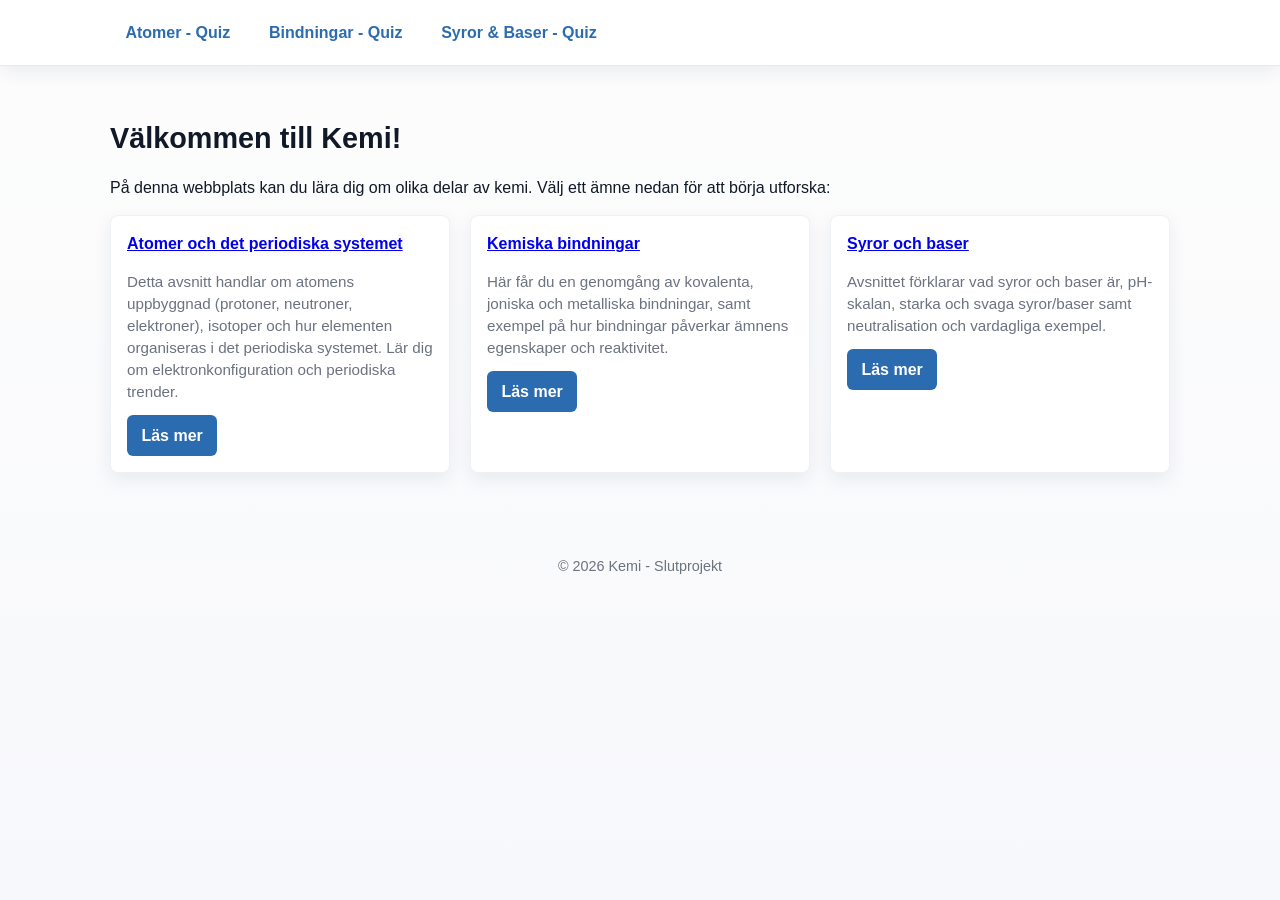
<file: Slutprojekt-1/sidor/Index.html>
<!DOCTYPE html>
<html lang="sv">
<head>
    <meta charset="UTF-8">
    <meta name="viewport" content="width=device-width, initial-scale=1.0">
    <title>Kemi - Huvudsida</title>
    <link rel="stylesheet" href="../Style och js/style.css">
</head>
<body>
    <header class="site-header">
        <nav class="header-nav">
            <div class="nav-left">
                <a class="nav-btn" href="AtomQuiz.html">Atomer - Quiz</a>
                <a class="nav-btn" href="bindningarQuiz.html">Bindningar - Quiz</a>
                <a class="nav-btn" href="SyraBasQuiz.html">Syror & Baser - Quiz</a>
            </div>
        </nav>
    </header>

    <main class="container">
        <h1>Välkommen till Kemi!</h1>
        <p>På denna webbplats kan du lära dig om olika delar av kemi. Välj ett ämne nedan för att börja utforska:</p>

        <div class="subjects-grid">
            <article class="subject">
                <h2><a href="Atomer+periodiska.html">Atomer och det periodiska systemet</a></h2>
                <p>Detta avsnitt handlar om atomens uppbyggnad (protoner, neutroner, elektroner), isotoper och hur elementen organiseras i det periodiska systemet. Lär dig om elektronkonfiguration och periodiska trender.</p>
                <a class="btn" href="Atomer+periodiska.html">Läs mer</a>
            </article>

            <article class="subject">
                <h2><a href="kemiskaBindningar.html">Kemiska bindningar</a></h2>
                <p>Här får du en genomgång av kovalenta, joniska och metalliska bindningar, samt exempel på hur bindningar påverkar ämnens egenskaper och reaktivitet.</p>
                <a class="btn" href="kemiskaBindningar.html">Läs mer</a>
            </article>

            <article class="subject">
                <h2><a href="syror+Baser.html">Syror och baser</a></h2>
                <p>Avsnittet förklarar vad syror och baser är, pH-skalan, starka och svaga syror/baser samt neutralisation och vardagliga exempel.</p>
                <a class="btn" href="syror+Baser.html">Läs mer</a>
            </article>
        </div>
    </main>

    <footer>
        <p>&copy; 2026 Kemi - Slutprojekt</p>
    </footer>
</body>
</html>
</file>
<file: Slutprojekt-1/Style och js/style.css>
/* Enkel reset och variabler */
:root{
    --bg:#f7f8fb;
    --card:#ffffff;
    --accent:#2b6cb0;
    --accent-contrast:#ffffff;
    --muted:#6b7280;
    --max-width:1100px;
    --radius:8px;
    --gap:1.25rem;
    --shadow: 0 6px 18px rgba(23, 43, 77, 0.08);
    --font-sans: "Segoe UI", Roboto, "Helvetica Neue", Arial, sans-serif;
}

*{box-sizing:border-box}
html,body{height:100%}
body{
    margin:0;
    font-family:var(--font-sans);
    background:linear-gradient(180deg,#fdfdfd 0%, var(--bg) 100%);
    color:#111827;
    -webkit-font-smoothing:antialiased;
    -moz-osx-font-smoothing:grayscale;
    line-height:1.45;
}

/* Layout container */
.container{
    max-width:var(--max-width);
    margin:2rem auto;
    padding:1.25rem;
}

/* Header and navigation */
.site-header{
    background:var(--card);
    border-bottom:1px solid #e6e9ef;
    box-shadow:var(--shadow);
    position:sticky;
    top:0;
    z-index:40;
}

.header-nav{
    max-width:var(--max-width);
    margin:0 auto;
    padding:0.75rem 1.25rem;
    display:flex;
    align-items:center;
    justify-content:space-between;
}

/* Nav buttons */
.nav-left{display:flex; gap:0.5rem; align-items:center}
.nav-btn{
    display:inline-block;
    padding:0.5rem 0.9rem;
    border-radius:6px;
    background:transparent;
    color:var(--accent);
    text-decoration:none;
    font-weight:600;
    border:1px solid transparent;
    transition:all 0.18s ease;
}
.nav-btn:hover{
    background:rgba(43,108,176,0.08);
    border-color:rgba(43,108,176,0.12);
}

/* Headings */
h1{font-size:1.8rem;margin:0 0 0.6rem}
h2{font-size:1.15rem;margin:0 0 0.5rem;color:#0f172a}
h3{margin:0.5rem 0;color:#0f172a}

/* Cards, subjects grid */
.subjects-grid{
    display:grid;
    grid-template-columns:repeat(3,1fr);
    gap:var(--gap);
    margin-top:1rem;
}
.subject{
    background:var(--card);
    border-radius:var(--radius);
    padding:1rem;
    box-shadow:var(--shadow);
    border:1px solid #eef2f7;
}
.subject h2{font-size:1rem;margin-bottom:0.4rem}
.subject p{color:var(--muted);font-size:0.95rem;margin-bottom:0.8rem}

/* Buttons */
.btn{
    display:inline-block;
    background:var(--accent);
    color:var(--accent-contrast);
    padding:0.55rem 0.9rem;
    border-radius:6px;
    text-decoration:none;
    font-weight:600;
    transition:transform 0.12s ease, box-shadow 0.12s ease;
}
.btn:hover{transform:translateY(-2px); box-shadow:0 8px 18px rgba(43,108,176,0.14)}

/* Intro and images */
.intro{
    display:flex;
    gap:1rem;
    align-items:center;
    background:linear-gradient(180deg, rgba(43,108,176,0.03), transparent);
    padding:1rem;
    border-radius:8px;
    margin-bottom:1rem;
}
.intro img{
    width:170px;
    height:auto;
    border-radius:6px;
    object-fit:cover;
    border:1px solid #e6eef8;
}
section img{max-width:100%;height:auto;border-radius:6px;border:1px solid #eef2f7}

/* Actions area */
.actions{margin:1rem 0}
.actions .btn{margin-right:0.4rem}

/* Lists */
ul{padding-left:1.15rem;margin-top:0.5rem}
li{margin:0.4rem 0;color:#222}

/* Footer */
footer{
    text-align:center;
    padding:1rem;
    color:var(--muted);
    font-size:0.9rem;
    margin-top:2rem;
}

/* Responsive */
@media (max-width:980px){
    .subjects-grid{grid-template-columns:repeat(2,1fr)}
    .intro{flex-direction:column; text-align:left}
}

@media (max-width:640px){
    .header-nav{padding:0.6rem 0.85rem}
    .nav-left{flex-wrap:wrap;gap:0.4rem}
    .subjects-grid{grid-template-columns:1fr}
    .container{padding:0.75rem}
    h1{font-size:1.4rem}
    .intro img{width:100%; max-width:320px}
}

/* Accessibility helpers */
a:focus, .btn:focus, .nav-btn:focus{
    outline:3px solid rgba(43,108,176,0.18);
    outline-offset:2px;
}

/* Small utilities */
.muted{color:var(--muted)}
.center{text-align:center}
</file>
